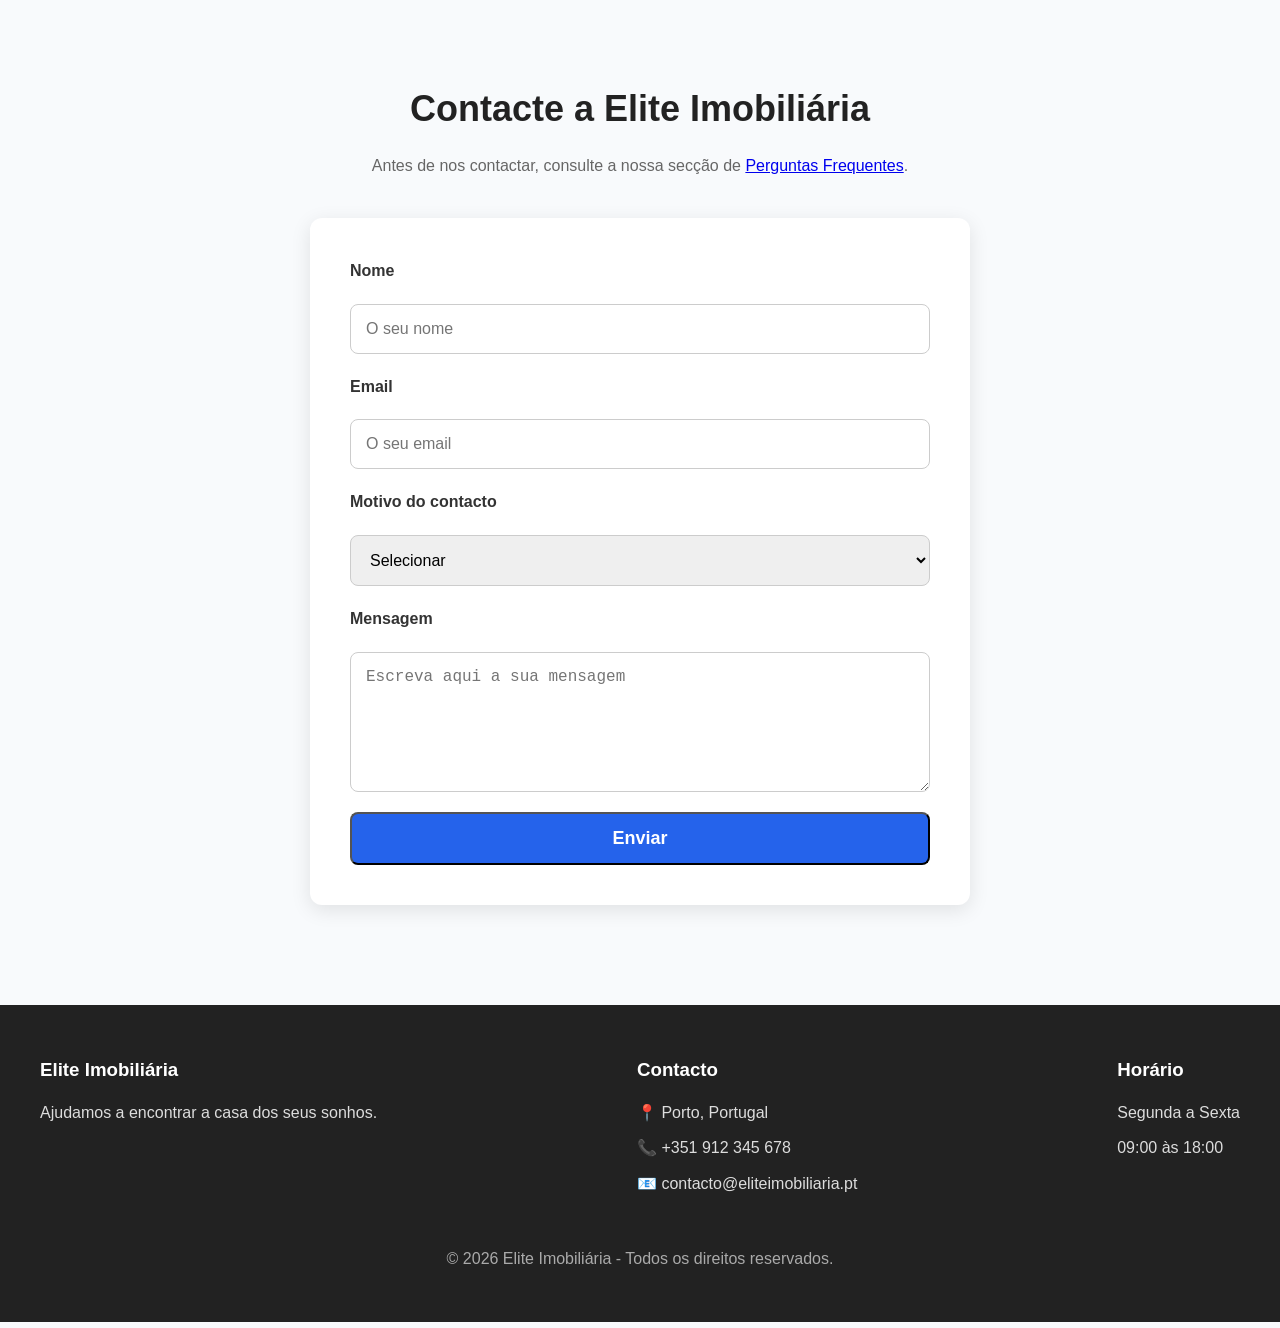
<file: contacto.html>
<!DOCTYPE html>
<html lang="pt">

<head>

    <meta charset="UTF-8">
    <meta name="viewport" content="width=device-width, initial-scale=1.0">

    <title>Contacto - Elite Imobiliária</title>

    <link rel="stylesheet" href="css/style.css">
    <link rel="stylesheet" href="css/contacto.css">
    <link rel="stylesheet" href="css/footer.css">

</head>

<body>

    <main>

        <h2>Contacte a Elite Imobiliária</h2>

        <p>
            Antes de nos contactar, consulte a nossa secção de
            <a href="#">Perguntas Frequentes</a>.
        </p>

        <div class="caixa-contacto">

            <form class="form-contacto">

                <label for="nome">Nome</label>
                <input type="text" id="nome" placeholder="O seu nome">

                <label for="email">Email</label>
                <input type="email" id="email" placeholder="O seu email">

                <label for="motivo">Motivo do contacto</label>
                <select id="motivo">

                    <option>Selecionar</option>
                    <option>Consultar ou esclarecer uma dúvida</option>
                    <option>Problema ao utilizar a Elite Imobiliária</option>
                    <option>Reportar fraude</option>
                    <option>Reportar conteúdo ilegal ou inapropriado</option>
                    <option>Problema com o serviço de pagamento</option>

                </select>

                <label for="mensagem">Mensagem</label>
                <textarea
                    id="mensagem"
                    rows="6"
                    placeholder="Escreva aqui a sua mensagem"></textarea>

                <button type="submit" class="btn">
                    Enviar
                </button>

            </form>

        </div>

    </main>

    <footer>

        <div class="footer-container">

            <div>

                <h3>Elite Imobiliária</h3>

                <p>Ajudamos a encontrar a casa dos seus sonhos.</p>

            </div>

            <div>

                <h3>Contacto</h3>

                <p>📍 Porto, Portugal</p>

                <p>📞 +351 912 345 678</p>

                <p>📧 contacto@eliteimobiliaria.pt</p>

            </div>

            <div>

                <h3>Horário</h3>

                <p>Segunda a Sexta</p>

                <p>09:00 às 18:00</p>

            </div>

        </div>

        <p class="copyright">
            © 2026 Elite Imobiliária - Todos os direitos reservados.
        </p>

    </footer>

</body>

</html>
</file>
<file: css/style.css>
/* ==========================
   RESET
========================== */

*{
    margin:0;
    padding:0;
    box-sizing:border-box;
}

/* ==========================
   CORES
========================== */

:root{
    --azul:#2563eb;
    --azul-escuro:#1d4ed8;
    --cinza:#f8fafc;
    --texto:#333333;
    --branco:#ffffff;
}

/* ==========================
   GERAL
========================== */

body{
    font-family:Arial, Helvetica, sans-serif;
    background:var(--cinza);
    color:var(--texto);
    line-height:1.6;
}

/* ==========================
   CONTAINER
========================== */

.container{
    width:90%;
    max-width:1200px;
    margin:auto;
}

/* ==========================
   SECÇÕES
========================== */

section{
    padding:80px 0;
}

/* ==========================
   TÍTULOS
========================== */

h1,h2,h3{
    margin-bottom:20px;
}

h2{
    text-align:center;
    font-size:36px;
}

/* ==========================
   BOTÃO GERAL
========================== */

.btn{
    display:inline-block;
    background:var(--azul);
    color:white;
    text-decoration:none;
    padding:14px 28px;
    border-radius:8px;
    transition:.3s;
    font-size:18px;
    font-weight:bold;
    cursor:pointer;
}

.btn:hover{
    background:var(--azul-escuro);
}

html{
    scroll-behavior: smooth;
}

/* Quem Somos */

.quem-somos{

    padding:80px 20px;
    text-align:center;

}

.quem-somos .container{

    max-width:900px;
    margin:auto;

}

.quem-somos h2{

    margin-bottom:30px;
    font-size:42px;

}

.quem-somos p{

    margin-bottom:20px;
    line-height:1.8;
    font-size:18px;
    color:#555;

}
</file>
<file: css/contacto.css>
main{

    max-width:700px;
    margin:60px auto;
    padding:20px;

}

main h2{

    text-align:center;
    font-size:36px;
    margin-bottom:15px;
    color:#222;

}

main p{

    text-align:center;
    margin-bottom:40px;
    color:#666;
    line-height:1.6;

}

.form-contacto{

    background:#ffffff;
    padding:40px;
    border-radius:12px;
    box-shadow:0 5px 20px rgba(0,0,0,.10);

    display:flex;
    flex-direction:column;
    gap:20px;

}

.form-contacto label{

    font-weight:bold;
    color:#333;

}

.form-contacto input,
.form-contacto select,
.form-contacto textarea{

    width:100%;
    padding:15px;
    border:1px solid #ccc;
    border-radius:8px;
    font-size:16px;
    box-sizing:border-box;

}

.form-contacto textarea{

    resize:vertical;

}

.form-contacto input:focus,
.form-contacto select:focus,
.form-contacto textarea:focus{

    outline:none;
    border:1px solid #2563eb;

}
</file>
<file: css/footer.css>
footer{

    background:#222;
    color:white;
    margin-top:80px;
    padding:50px 20px;

}

.footer-container{

    max-width:1200px;
    margin:auto;

    display:flex;
    justify-content:space-between;
    gap:40px;
    flex-wrap:wrap;

}

.footer-container h3{

    margin-bottom:15px;

}

.footer-container p{

    color:#ddd;
    margin-bottom:10px;
    text-align:left;

}

.copyright{

    text-align:center;
    margin-top:40px;
    color:#aaa;

}
</file>
